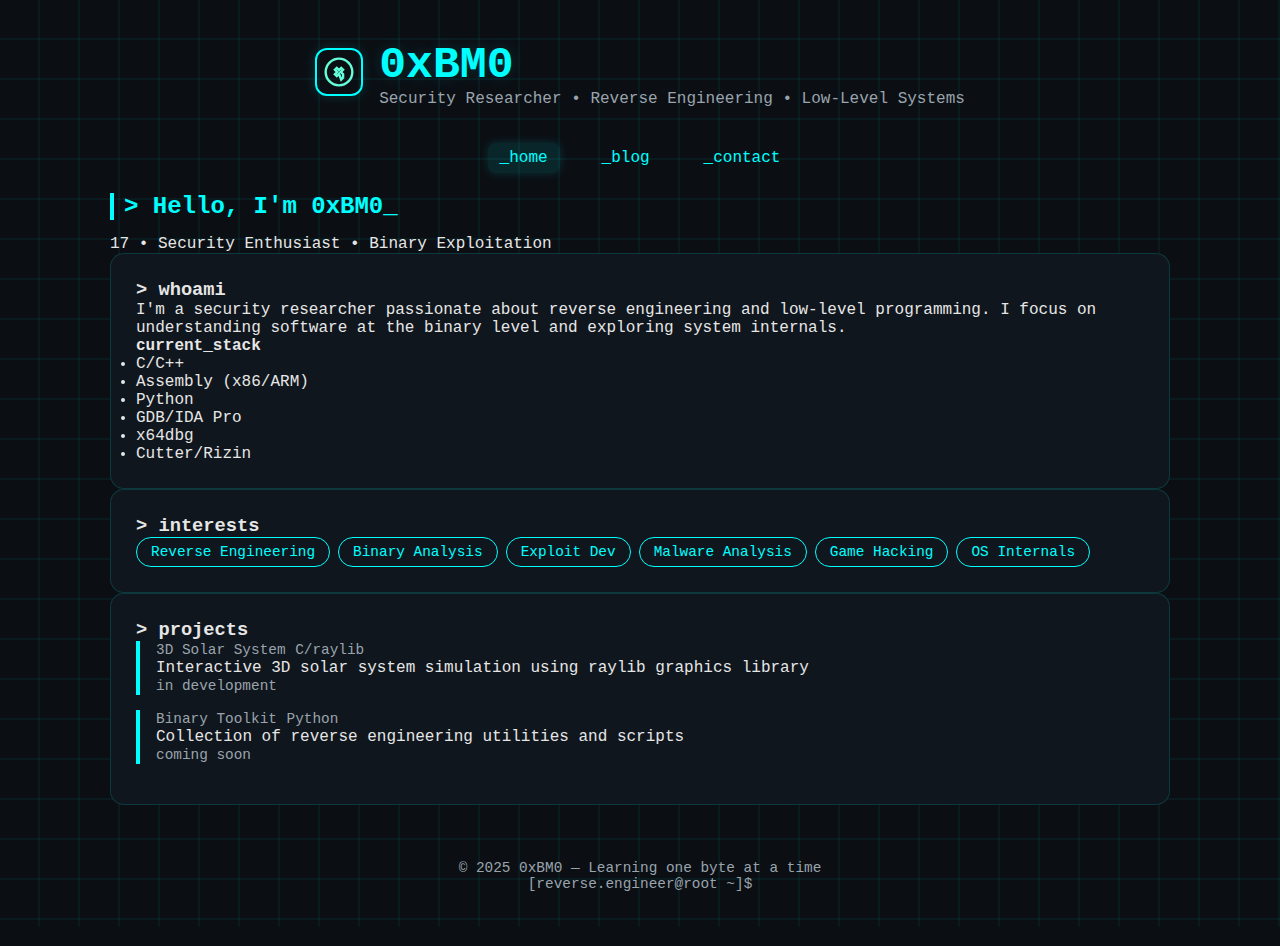
<file: index.html>
<!DOCTYPE html>
<html lang="en">
<head>
  <meta charset="UTF-8">
  <meta name="viewport" content="width=device-width, initial-scale=1.0">
  <title>0xBM0 | Security Researcher</title>
  <link rel="stylesheet" href="style.css">
  <link href="https://fonts.googleapis.com/css2?family=Inter:wght@400;500;600&family=JetBrains+Mono:wght@400;500&display=swap" rel="stylesheet">
</head>
<body>
  <div class="cursor-glow"></div>
  
  <header>
    <div class="container">
      <div class="header-content">
        <div class="logo">
          <svg width="48" height="48" viewBox="0 0 24 24" fill="none" stroke="#64ffda" stroke-width="1.8">
            <path d="M12 2C6.48 2 2 6.48 2 12s4.48 10 10 10 10-4.48 10-10S17.52 2 12 2zm3.07 14.25l-1.41 1.41L12 13.41l-1.66 1.66-1.41-1.41L10.59 12 8.93 10.34l1.41-1.41L12 10.59l1.66-1.66 1.41 1.41L13.41 12l1.66 1.66z"/>
          </svg>
        </div>
        <div class="header-text">
          <h1>0xBM0</h1>
          <p>Security Researcher • Reverse Engineering • Low-Level Systems</p>
        </div>
      </div>

      <nav class="navbar">
        <a href="index.html" class="active">_home</a>
        <a href="blog.html">_blog</a>
        <a href="contact.html">_contact</a>
      </nav>
    </div>
  </header>

  <main class="container">
    <div class="hero">
      <h2 class="glitch-text">> Hello, I'm 0xBM0_</h2>
      <p class="hero-sub">17 • Security Enthusiast • Binary Exploitation</p>
    </div>

    <div class="grid-2col">
      <section class="card">
        <h3>> whoami</h3>
        <p>I'm a security researcher passionate about reverse engineering and low-level programming. I focus on understanding software at the binary level and exploring system internals.</p>
        
        <div class="stack-section">
          <h4>current_stack</h4>
          <ul class="stack-list">
            <li>C/C++</li>
            <li>Assembly (x86/ARM)</li>
            <li>Python</li>
            <li>GDB/IDA Pro</li>
            <li>x64dbg</li>
            <li>Cutter/Rizin</li>
          </ul>
        </div>
      </section>

      <section class="card">
        <h3>> interests</h3>
        <div class="tags">
          <span class="tag">Reverse Engineering</span>
          <span class="tag">Binary Analysis</span>
          <span class="tag">Exploit Dev</span>
          <span class="tag">Malware Analysis</span>
          <span class="tag">Game Hacking</span>
          <span class="tag">OS Internals</span>
        </div>
      </section>
    </div>

    <section class="card projects-section">
      <h3>> projects</h3>
      <div class="projects-grid">
        <div class="project-card" onclick="window.open('https://github.com/shellshock0x221B/3d-solar-system', '_blank')">
          <div class="project-header">
            <span class="project-name">3D Solar System</span>
            <span class="project-lang">C/raylib</span>
          </div>
          <p>Interactive 3D solar system simulation using raylib graphics library</p>
          <div class="project-footer">
            <span class="project-status">in development</span>
          </div>
        </div>
        
        <div class="project-card">
          <div class="project-header">
            <span class="project-name">Binary Toolkit</span>
            <span class="project-lang">Python</span>
          </div>
          <p>Collection of reverse engineering utilities and scripts</p>
          <div class="project-footer">
            <span class="project-status">coming soon</span>
          </div>
        </div>
      </div>
    </section>
  </main>

  <footer>
    <div class="container">
      <p>© 2025 0xBM0 — Learning one byte at a time</p>
      <p class="footer-mono">[reverse.engineer@root ~]$</p>
    </div>
  </footer>

  <script src="script.js"></script>
</body>
</html>
</file>
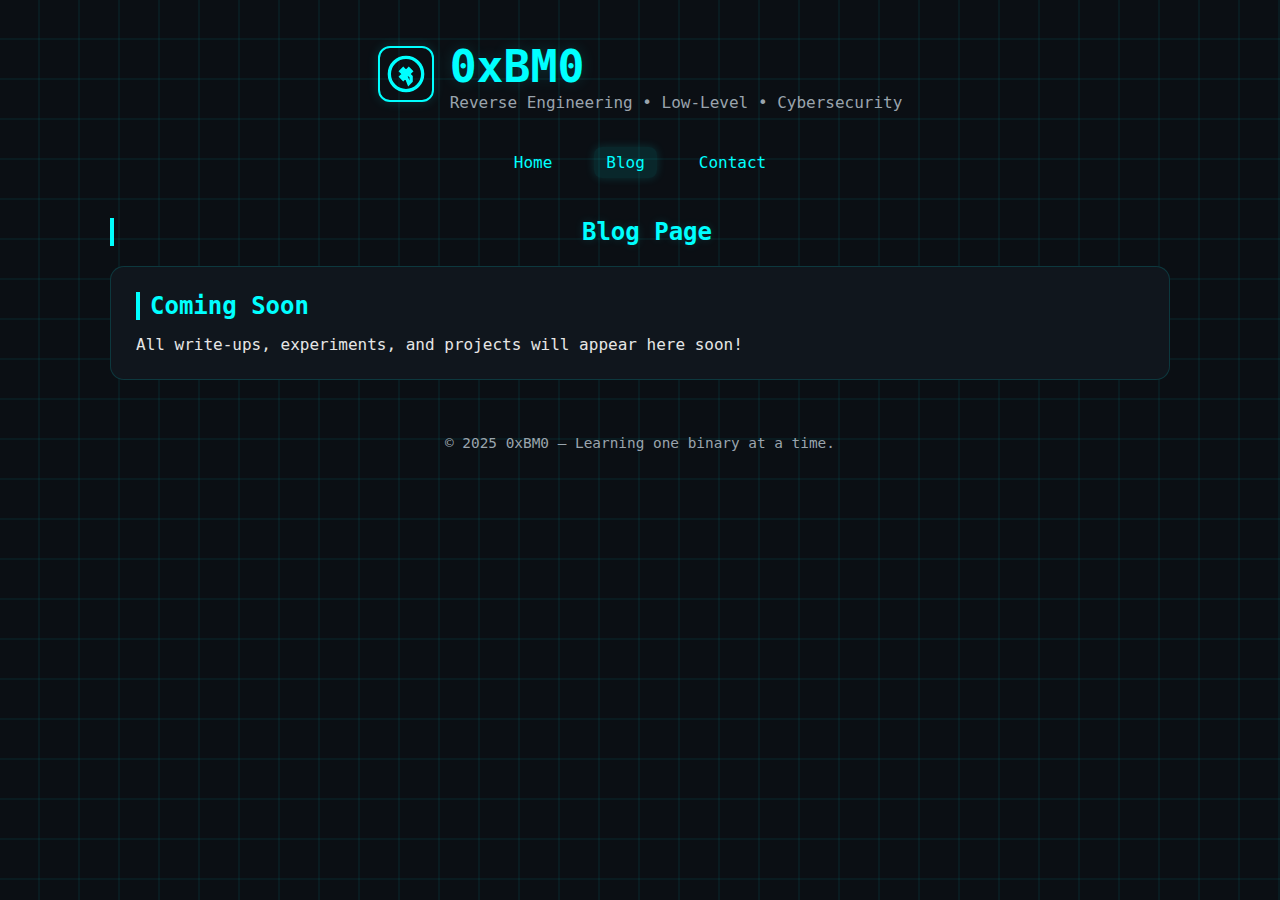
<file: blog.html>
<!DOCTYPE html>
<html lang="en">
<head>
  <meta charset="UTF-8">
  <meta name="viewport" content="width=device-width, initial-scale=1.0">
  <title>0xBM0 | Blog</title>
  <link rel="stylesheet" href="style.css">
</head>
<body>
<header>
  <div class="header-content">
    <div class="logo">
      <svg width="56" height="56" viewBox="0 0 24 24" fill="none" stroke="cyan" stroke-width="2" xmlns="http://www.w3.org/2000/svg">
        <path d="M12 2C6.48 2 2 6.48 2 12s4.48 10 10 10 10-4.48 
            10-10S17.52 2 12 2zm3.07 14.25l-1.41 1.41L12 
            13.41l-1.66 1.66-1.41-1.41L10.59 12 8.93 
            10.34l1.41-1.41L12 10.59l1.66-1.66 
            1.41 1.41L13.41 12l1.66 1.66z"/>
      </svg>
    </div>
    <div class="header-text">
      <h1>0xBM0</h1>
      <p>Reverse Engineering • Low-Level • Cybersecurity</p>
    </div>
  </div>

  <nav class="navbar">
    <a href="index.html">Home</a>
    <a href="blog.html" class="active">Blog</a>
    <a href="contact.html">Contact</a>
  </nav>
</header>

<main>
  <h2 class="page-title">Blog Page</h2>

  <section>
    <h2>Coming Soon</h2>
    <p>All write-ups, experiments, and projects will appear here soon!</p>
  </section>

</main>

<footer>
  © 2025 0xBM0 — Learning one binary at a time.
</footer>

<script src="script.js"></script>
</body>
</html>
</file>
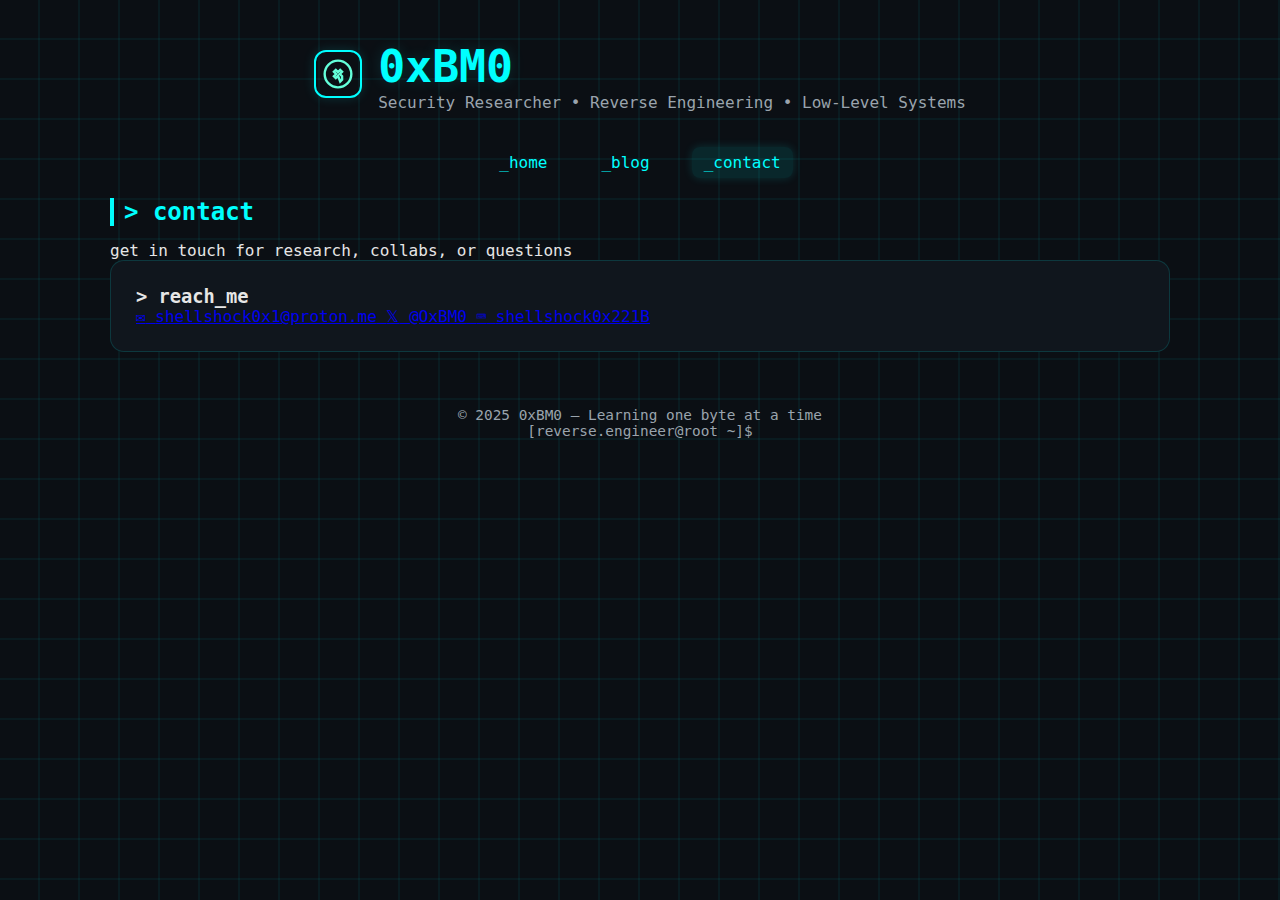
<file: contact.html>
<!DOCTYPE html>
<html lang="en">
<head>
  <meta charset="UTF-8">
  <meta name="viewport" content="width=device-width, initial-scale=1.0">
  <title>0xBM0 | Contact</title>
  <link rel="stylesheet" href="style.css">
  <link href="https://fonts.googleapis.com/css2?family=Inter:wght@400;500;600&family=JetBrains+Mono:wght@400;500&display=swap" rel="stylesheet">
</head>
<body>
  <div class="cursor-glow"></div>

  <header>
    <div class="container">
      <div class="header-content">
        <div class="logo">
          <svg width="48" height="48" viewBox="0 0 24 24" fill="none" stroke="#64ffda" stroke-width="1.8">
            <path d="M12 2C6.48 2 2 6.48 2 12s4.48 10 10 10 10-4.48 10-10S17.52 2 12 2zm3.07 14.25l-1.41 1.41L12 13.41l-1.66 1.66-1.41-1.41L10.59 12 8.93 10.34l1.41-1.41L12 10.59l1.66-1.66 1.41 1.41L13.41 12l1.66 1.66z"/>
          </svg>
        </div>
        <div class="header-text">
          <h1>0xBM0</h1>
          <p>Security Researcher • Reverse Engineering • Low-Level Systems</p>
        </div>
      </div>

      <nav class="navbar">
        <a href="index.html">_home</a>
        <a href="blog.html">_blog</a>
        <a href="contact.html" class="active">_contact</a>
      </nav>
    </div>
  </header>

  <main class="container">
    <div class="hero">
      <h2>> contact</h2>
      <p class="hero-sub">get in touch for research, collabs, or questions</p>
    </div>

    <div class="grid-2col">
      <section class="card">
        <h3>> reach_me</h3>
        <div class="contact-methods">
          <a href="mailto:shellshock0x1@proton.me" class="contact-item">
            <span class="contact-icon">✉</span>
            <span class="contact-detail">shellshock0x1@proton.me</span>
          </a>
          <a href="https://twitter.com/OxBM0" target="_blank" class="contact-item">
            <span class="contact-icon">𝕏</span>
            <span class="contact-detail">@OxBM0</span>
          </a>
          <a href="https://github.com/shellshock0x221B" target="_blank" class="contact-item">
            <span class="contact-icon">⌨</span>
            <span class="contact-detail">shellshock0x221B</span>
          </a>
        
  </main>

  <footer>
    <div class="container">
      <p>© 2025 0xBM0 — Learning one byte at a time</p>
      <p class="footer-mono">[reverse.engineer@root ~]$</p>
    </div>
  </footer>

  <script src="script.js"></script>
</body>
</html>
</file>
<file: style.css>
:root {
  --bg: #0b0f14;
  --bg2: #10161d;
  --cyan: #00ffff;
  --cyan-soft: rgba(0,255,255,0.15);
  --text: #e6e6e6;
  --muted: #9aa4ad;
}

* {
  margin: 0;
  padding: 0;
  box-sizing: border-box;
  font-family: Consolas, monospace;
}

body {
  background: var(--bg);
  color: var(--text);
  min-height: 100vh;
  background-image:
    linear-gradient(transparent 95%, rgba(0,255,255,0.05) 96%),
    linear-gradient(90deg, transparent 95%, rgba(0,255,255,0.05) 96%);
  background-size: 40px 40px;
}

/* HEADER */
.header-content {
  display: flex;
  align-items: center;
  justify-content: center;
  gap: 16px;
  padding: 40px 20px 20px;
}

.logo svg {
  border: 2px solid var(--cyan);
  border-radius: 12px;
  padding: 6px;
  box-shadow: 0 0 12px var(--cyan-soft);
  transition: transform 0.3s;
}
.logo svg:hover {
  transform: rotate(10deg) scale(1.1);
}

.header-text h1 {
  font-size: 2.8rem;
  color: var(--cyan);
  text-shadow: 0 0 15px var(--cyan-soft);
}

.header-text p {
  color: var(--muted);
  font-size: 1rem;
}

/* NAVBAR */
.navbar {
  display: flex;
  justify-content: center;
  gap: 30px;
  margin-top: 15px;
}

.navbar a {
  text-decoration: none;
  color: var(--cyan);
  padding: 6px 12px;
  border-radius: 8px;
  transition: 0.3s;
}

.navbar a.active,
.navbar a:hover {
  background: rgba(0,255,255,0.1);
  box-shadow: 0 0 10px var(--cyan-soft);
}

/* PAGE TITLE */
.page-title {
  text-align: center;
  color: var(--cyan);
  margin: 20px 0;
  text-shadow: 0 0 10px var(--cyan-soft);
}

/* MAIN GRID */
main {
  max-width: 1100px;
  margin: auto;
  padding: 20px;
}

.top-grid {
  display: grid;
  grid-template-columns: 2fr 1fr;
  gap: 25px;
  margin-bottom: 35px;
}

section {
  background: var(--bg2);
  border: 1px solid var(--cyan-soft);
  border-radius: 14px;
  padding: 25px;
  transition: 0.3s;
}

section:hover {
  box-shadow: 0 0 25px var(--cyan-soft);
}

h2 {
  color: var(--cyan);
  margin-bottom: 15px;
  border-left: 4px solid var(--cyan);
  padding-left: 10px;
}

.stack {
  margin-top: 20px;
}

.stack h3 {
  color: var(--cyan);
  margin-bottom: 10px;
  font-size: 1rem;
}

.stack ul {
  list-style: none;
}

.stack li {
  color: var(--muted);
  margin-bottom: 6px;
}

/* TAGS */
.tags {
  display: flex;
  flex-wrap: wrap;
  gap: 8px;
}

.tag {
  padding: 6px 14px;
  border: 1px solid var(--cyan);
  border-radius: 20px;
  color: var(--cyan);
  font-size: 0.9rem;
  transition: 0.3s;
}

.tag:hover {
  background: rgba(0,255,255,0.1);
  box-shadow: 0 0 8px var(--cyan-soft);
}

/* PROJECTS */
.projects {
  margin-top: 10px;
}

.project-card {
  border-left: 4px solid var(--cyan);
  padding-left: 16px;
  cursor: pointer;
  margin-bottom: 15px;
  transition: all 0.3s ease;
}

.project-card:hover {
  background: rgba(0,255,255,0.04);
  transform: translateY(-2px);
  box-shadow: 0 0 15px var(--cyan-soft);
}

.project-card h3 {
  color: var(--cyan);
}

.project-card span {
  color: var(--muted);
  font-size: 0.9rem;
}

/* CONTACT LINKS */
.contact-list {
  list-style: none;
  padding-left: 0;
}

.contact-list li {
  margin-bottom: 12px;
}

.contact-list a {
  color: var(--cyan);
  text-decoration: none;
  transition: 0.3s;
}

.contact-list a:hover {
  text-decoration: underline;
  text-shadow: 0 0 6px var(--cyan-soft);
}

/* FOOTER */
footer {
  text-align: center;
  padding: 35px;
  color: var(--muted);
  font-size: 0.9rem;
}

/* RESPONSIVE */
@media (max-width: 900px) {
  .top-grid {
    grid-template-columns: 1fr;
  }
  .navbar {
    flex-direction: column;
    gap: 10px;
  }
}
</file>
